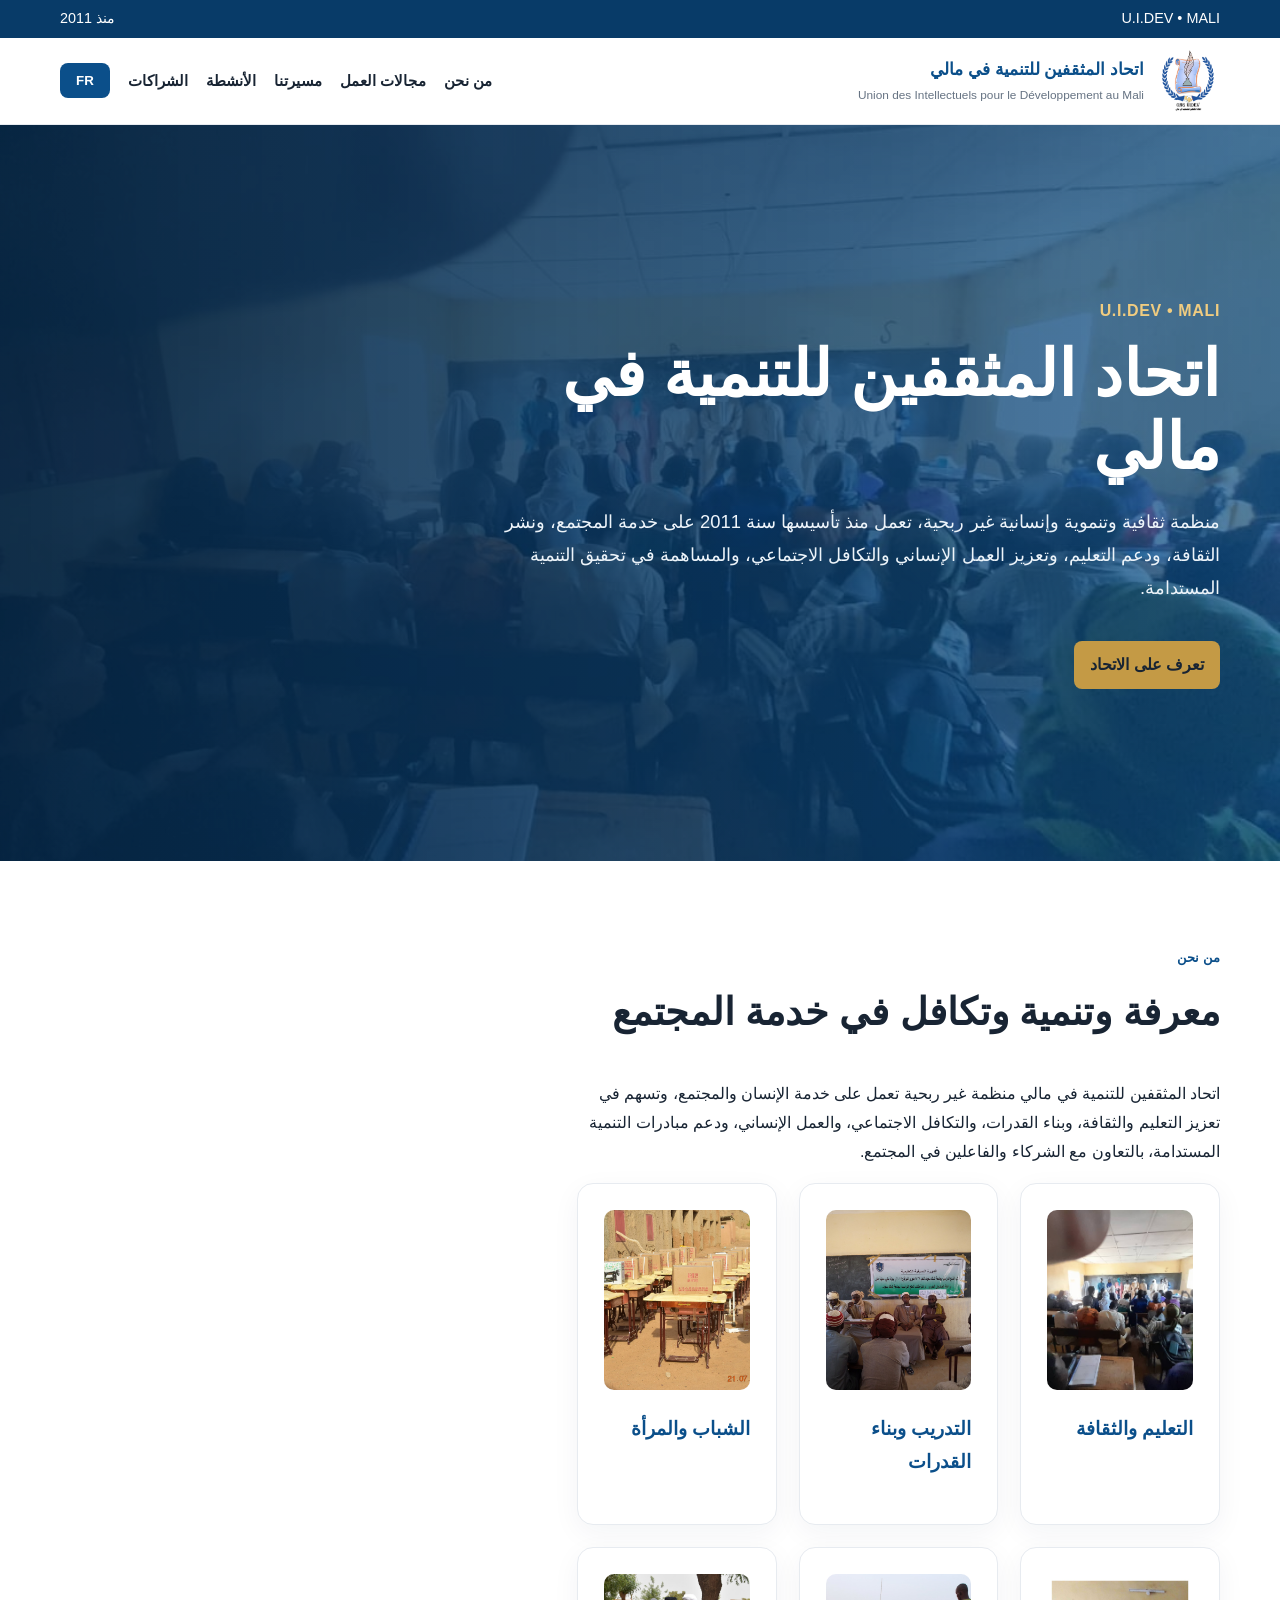
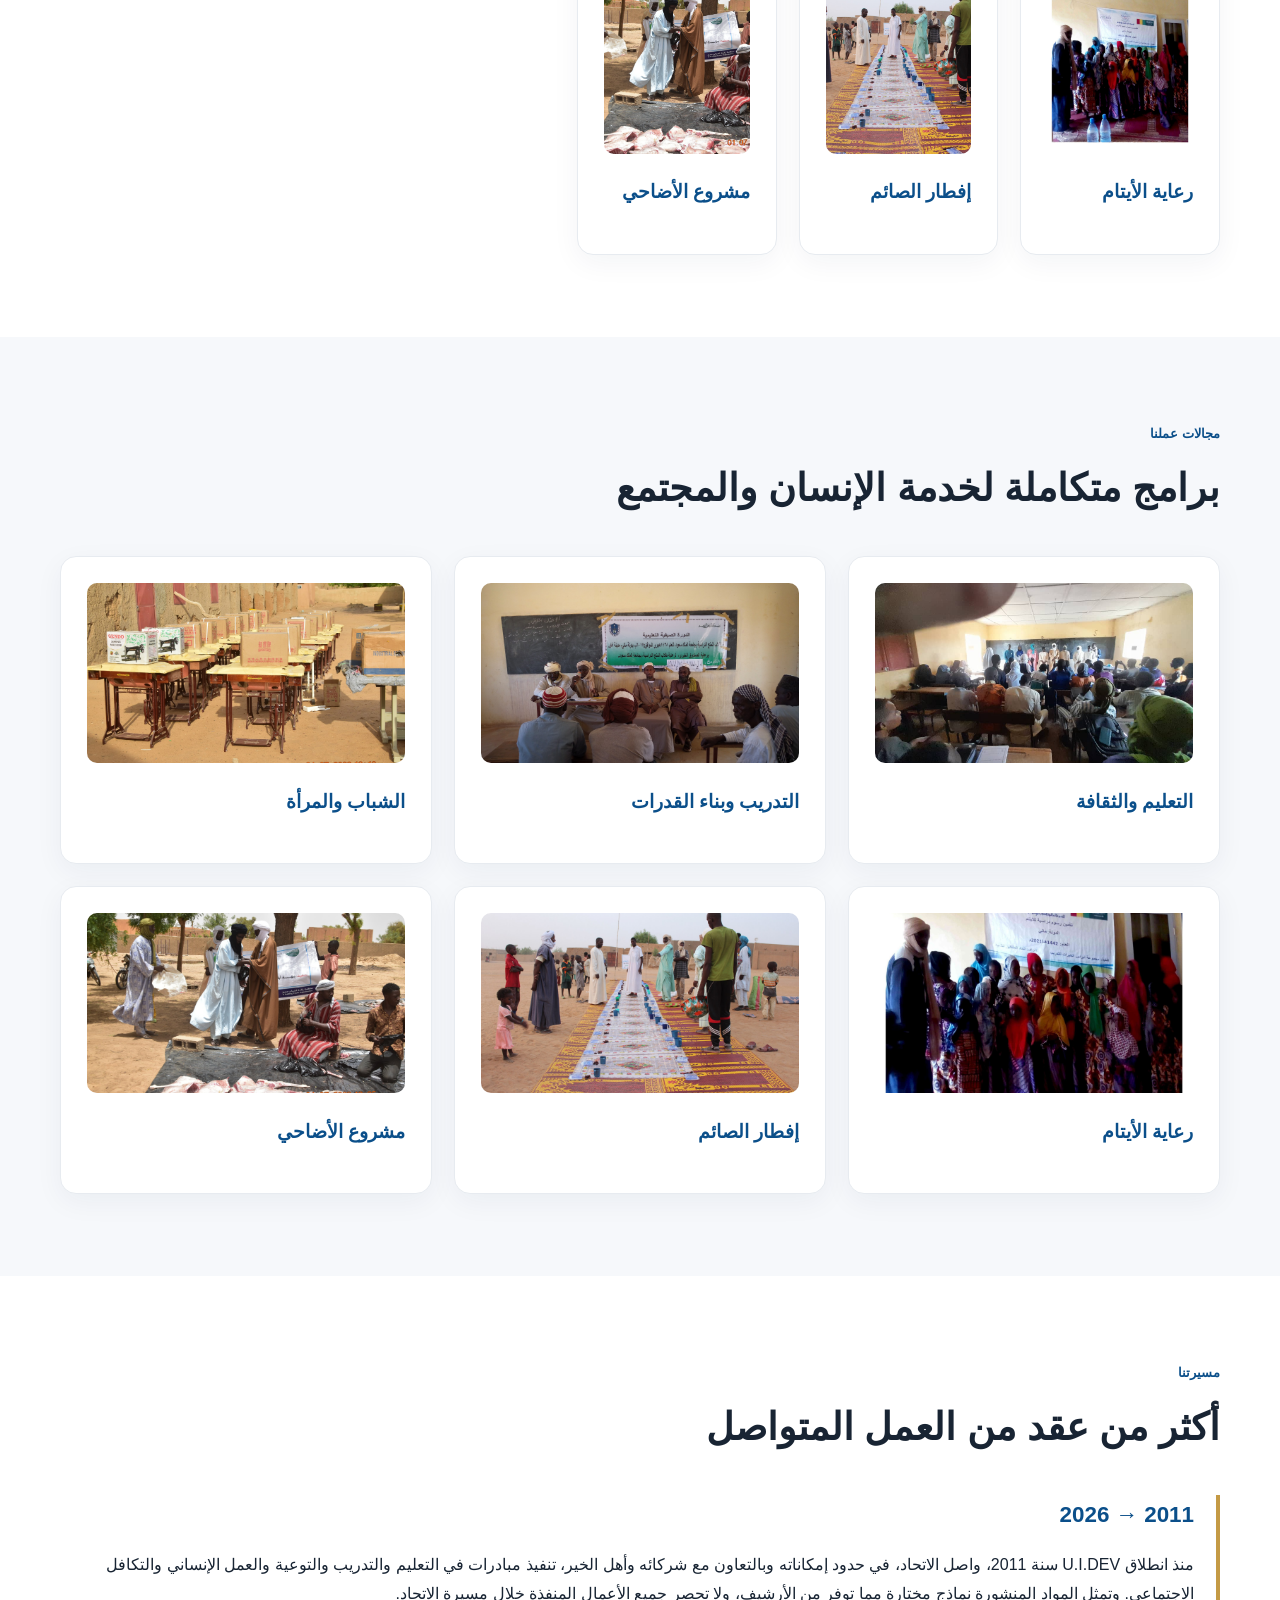
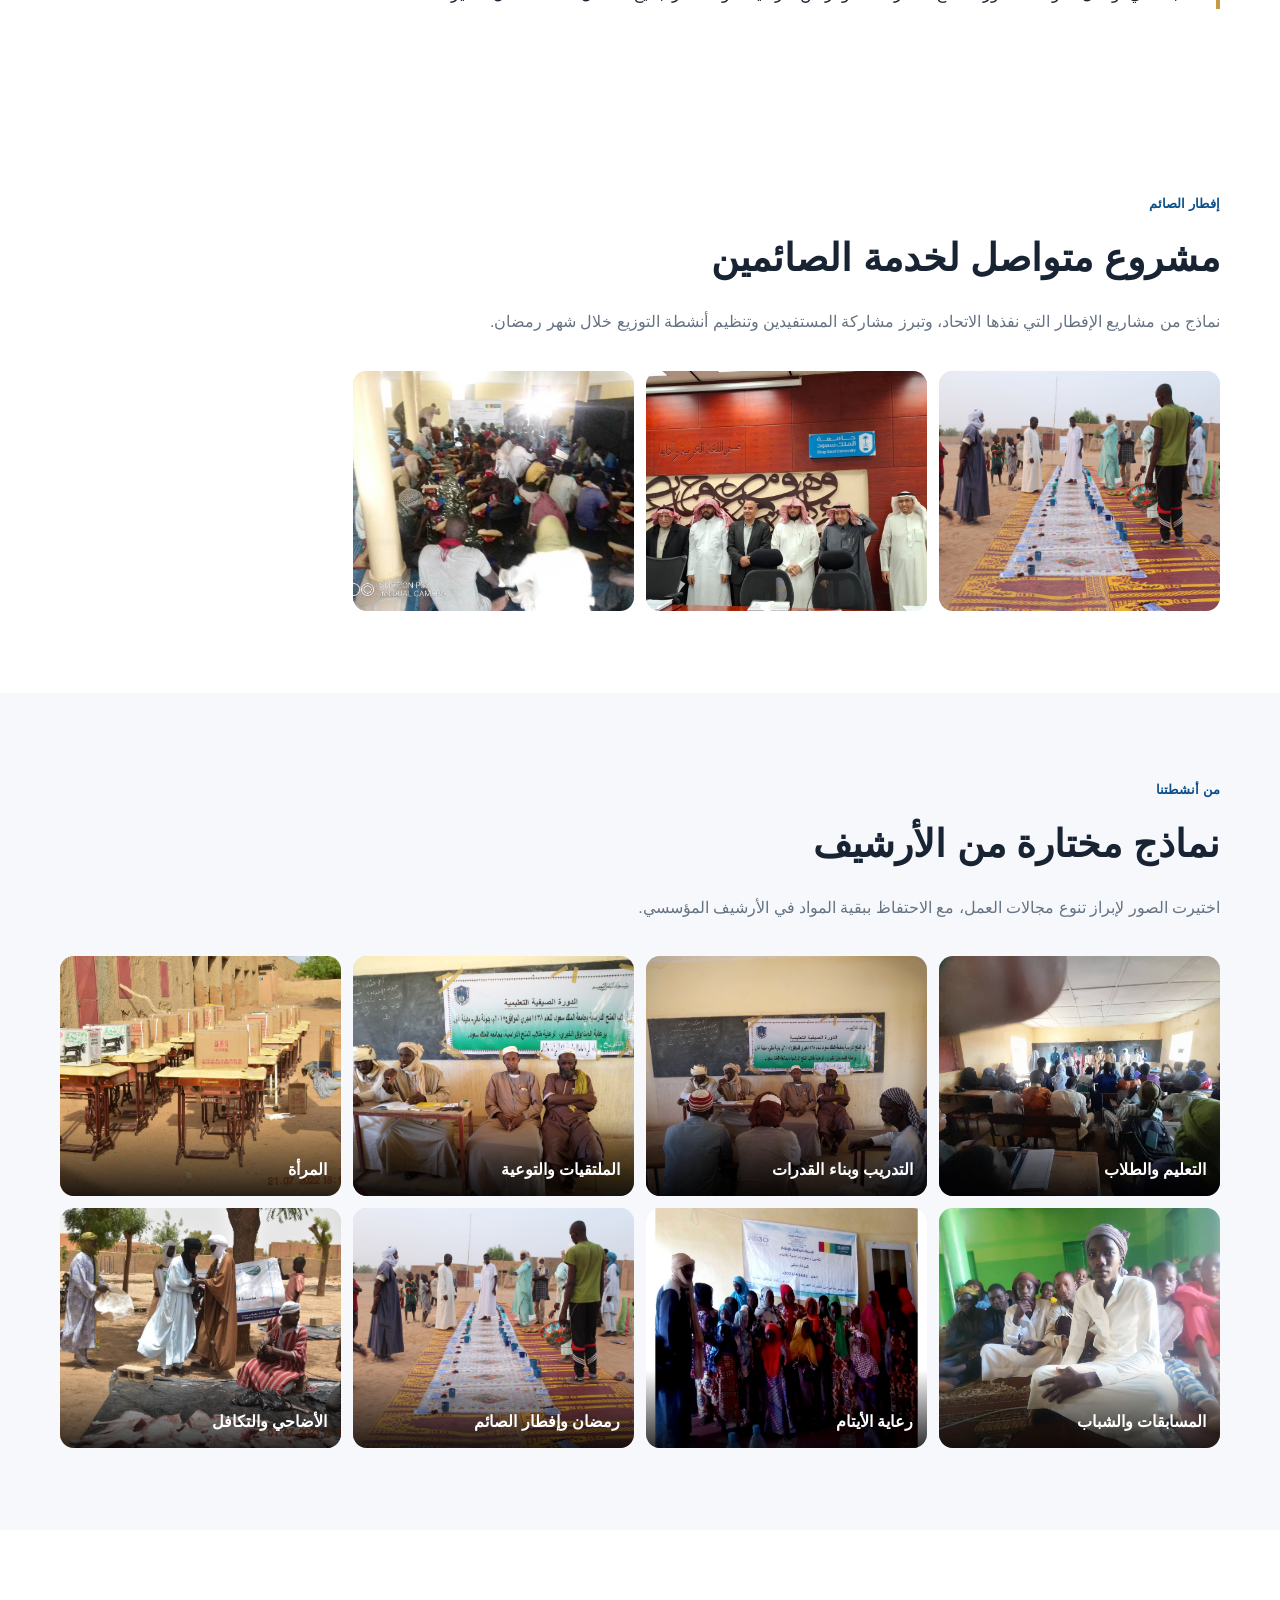
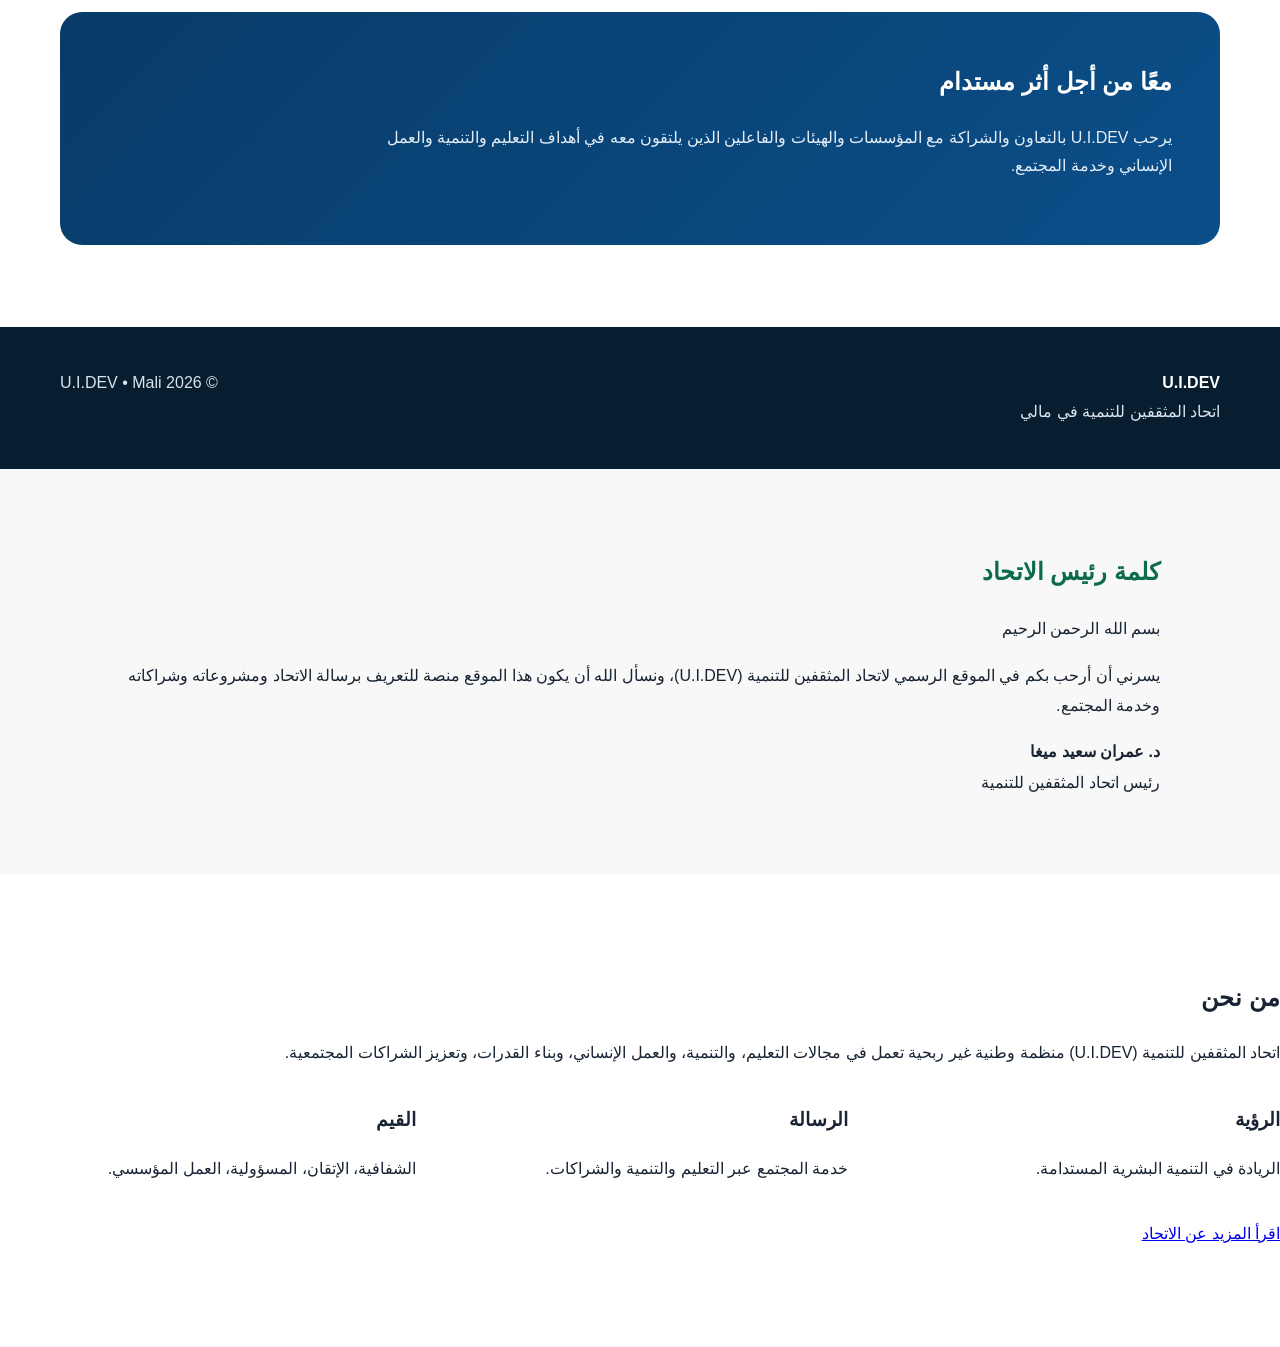
<file: index.html>
<!doctype html>
<html lang="ar" dir="rtl"><head><meta charset="utf-8"><meta name="viewport" content="width=device-width,initial-scale=1">
<title>اتحاد المثقفين للتنمية في مالي | U.I.DEV</title>
<meta name="description" content="الموقع الرسمي لاتحاد المثقفين للتنمية في مالي U.I.DEV — التعليم والثقافة والتنمية والعمل الإنساني منذ 2011.">
<link rel="stylesheet" href="style.css"><!-- Updated activity imagery: iftar & Eid al-Adha -->
</head><body>
<div class="top"><div class="wrap"><span>U.I.DEV • MALI</span><span data-ar="منذ 2011" data-fr="Depuis 2011">منذ 2011</span></div></div>
<header><div class="wrap nav"><div class="brand"><img src="logo.png" alt="شعار U.I.DEV"><div><strong data-ar="اتحاد المثقفين للتنمية في مالي" data-fr="Union des Intellectuels pour le Développement au Mali">اتحاد المثقفين للتنمية في مالي</strong><span>Union des Intellectuels pour le Développement au Mali</span></div></div>
<nav><a href="#about" data-ar="من نحن" data-fr="À propos">من نحن</a><a href="#fields" data-ar="مجالات العمل" data-fr="Domaines">مجالات العمل</a><a href="#journey" data-ar="مسيرتنا" data-fr="Parcours">مسيرتنا</a><a href="#gallery" data-ar="الأنشطة" data-fr="Activités">الأنشطة</a><a href="#partners" data-ar="الشراكات" data-fr="Partenariats">الشراكات</a><button class="lang" id="lang">FR</button></nav></div></header>

<section class="hero"><div class="wrap"><div class="content"><div class="eyebrow">U.I.DEV • MALI</div>
<h1 data-ar="اتحاد المثقفين للتنمية في مالي" data-fr="Union des Intellectuels pour le Développement au Mali">اتحاد المثقفين للتنمية في مالي</h1>
<p data-ar="منظمة ثقافية وتنموية وإنسانية غير ربحية، تعمل منذ تأسيسها سنة 2011 على خدمة المجتمع، ونشر الثقافة، ودعم التعليم، وتعزيز العمل الإنساني والتكافل الاجتماعي، والمساهمة في تحقيق التنمية المستدامة." data-fr="Organisation culturelle, de développement et humanitaire à but non lucratif, engagée depuis sa création en 2011 dans la promotion de la culture, l’éducation, l’action humanitaire, la solidarité sociale et le développement durable.">منظمة ثقافية وتنموية وإنسانية غير ربحية، تعمل منذ تأسيسها سنة 2011 على خدمة المجتمع، ونشر الثقافة، ودعم التعليم، وتعزيز العمل الإنساني والتكافل الاجتماعي، والمساهمة في تحقيق التنمية المستدامة.</p>
<a class="btn" href="#about" data-ar="تعرف على الاتحاد" data-fr="Découvrir l’Union">تعرف على الاتحاد</a></div></div></section>

<section id="about"><div class="wrap about"><div><div class="section-head"><small data-ar="من نحن" data-fr="À propos">من نحن</small><h2 data-ar="معرفة وتنمية وتكافل في خدمة المجتمع" data-fr="Savoir, développement et solidarité au service de la communauté">معرفة وتنمية وتكافل في خدمة المجتمع</h2></div>
<p data-ar="اتحاد المثقفين للتنمية في مالي منظمة غير ربحية تعمل على خدمة الإنسان والمجتمع، وتسهم في تعزيز التعليم والثقافة، وبناء القدرات، والتكافل الاجتماعي، والعمل الإنساني، ودعم مبادرات التنمية المستدامة، بالتعاون مع الشركاء والفاعلين في المجتمع." data-fr="L’Union des Intellectuels pour le Développement au Mali est une organisation à but non lucratif qui agit au service des personnes et des communautés à travers l’éducation, la culture, le renforcement des capacités, la solidarité sociale, l’action humanitaire et les initiatives de développement durable.">اتحاد المثقفين للتنمية في مالي منظمة غير ربحية تعمل على خدمة الإنسان والمجتمع، وتسهم في تعزيز التعليم والثقافة، وبناء القدرات، والتكافل الاجتماعي، والعمل الإنساني، ودعم مبادرات التنمية المستدامة، بالتعاون مع الشركاء والفاعلين في المجتمع.</p>
<div class="grid">
<div class="card"><img src="gallery_education.jpg" alt=""><h3 data-ar="التعليم والثقافة" data-fr="Éducation et culture">التعليم والثقافة</h3></div>
<div class="card"><img src="gallery_training.jpg" alt=""><h3 data-ar="التدريب وبناء القدرات" data-fr="Formation et renforcement des capacités">التدريب وبناء القدرات</h3></div>
<div class="card"><img src="gallery_women.jpg" alt=""><h3 data-ar="الشباب والمرأة" data-fr="Jeunesse et femmes">الشباب والمرأة</h3></div>
<div class="card"><img src="gallery_orphans.jpg" alt=""><h3 data-ar="رعاية الأيتام" data-fr="Prise en charge des orphelins">رعاية الأيتام</h3></div>
<div class="card"><img src="gallery_iftar.jpg" alt=""><h3 data-ar="إفطار الصائم" data-fr="Repas d’Iftar pour les jeûneurs">إفطار الصائم</h3></div>
<div class="card"><img src="gallery_adha.jpg" alt=""><h3 data-ar="مشروع الأضاحي" data-fr="Projet de sacrifice d’al-Adha">مشروع الأضاحي</h3></div>
</div></div></section>

<section id="fields" class="soft"><div class="wrap"><div class="section-head"><small data-ar="مجالات عملنا" data-fr="Nos domaines d’intervention">مجالات عملنا</small><h2 data-ar="برامج متكاملة لخدمة الإنسان والمجتمع" data-fr="Des programmes intégrés au service des communautés">برامج متكاملة لخدمة الإنسان والمجتمع</h2></div>
<div class="grid">
<div class="card"><img src="gallery_education.jpg" alt=""><h3 data-ar="التعليم والثقافة" data-fr="Éducation et culture">التعليم والثقافة</h3></div>
<div class="card"><img src="gallery_training.jpg" alt=""><h3 data-ar="التدريب وبناء القدرات" data-fr="Formation et renforcement des capacités">التدريب وبناء القدرات</h3></div>
<div class="card"><img src="gallery_women.jpg" alt=""><h3 data-ar="الشباب والمرأة" data-fr="Jeunesse et femmes">الشباب والمرأة</h3></div>
<div class="card"><img src="gallery_orphans.jpg" alt=""><h3 data-ar="رعاية الأيتام" data-fr="Prise en charge des orphelins">رعاية الأيتام</h3></div>
<div class="card"><img src="gallery_iftar.jpg" alt=""><h3 data-ar="إفطار الصائم" data-fr="Repas d’Iftar pour les jeûneurs">إفطار الصائم</h3></div>
<div class="card"><img src="gallery_adha.jpg" alt=""><h3 data-ar="مشروع الأضاحي" data-fr="Projet de sacrifice d’al-Adha">مشروع الأضاحي</h3></div>
</div></div></section>

<section id="journey"><div class="wrap"><div class="section-head"><small data-ar="مسيرتنا" data-fr="Notre parcours">مسيرتنا</small><h2 data-ar="أكثر من عقد من العمل المتواصل" data-fr="Plus d’une décennie d’engagement continu">أكثر من عقد من العمل المتواصل</h2></div>
<div class="timeline"><strong>2011 → 2026</strong><p data-ar="منذ انطلاق U.I.DEV سنة 2011، واصل الاتحاد، في حدود إمكاناته وبالتعاون مع شركائه وأهل الخير، تنفيذ مبادرات في التعليم والتدريب والتوعية والعمل الإنساني والتكافل الاجتماعي. وتمثل المواد المنشورة نماذج مختارة مما توفر من الأرشيف، ولا تحصر جميع الأعمال المنفذة خلال مسيرة الاتحاد." data-fr="Depuis son lancement en 2011, U.I.DEV poursuit, selon ses moyens et avec l’appui de ses partenaires et bienfaiteurs, des initiatives dans l’éducation, la formation, la sensibilisation, l’action humanitaire et la solidarité sociale. Les contenus publiés présentent une sélection des archives disponibles et ne constituent pas un inventaire exhaustif de toutes les actions réalisées.">منذ انطلاق U.I.DEV سنة 2011، واصل الاتحاد، في حدود إمكاناته وبالتعاون مع شركائه وأهل الخير، تنفيذ مبادرات في التعليم والتدريب والتوعية والعمل الإنساني والتكافل الاجتماعي. وتمثل المواد المنشورة نماذج مختارة مما توفر من الأرشيف، ولا تحصر جميع الأعمال المنفذة خلال مسيرة الاتحاد.</p></div></div></section>


<section id="iftar-feature">
<div class="wrap">
<div class="section-head">
<small data-ar="إفطار الصائم" data-fr="Iftar du Ramadan">إفطار الصائم</small>
<h2 data-ar="مشروع متواصل لخدمة الصائمين" data-fr="Un programme continu au service des jeûneurs">مشروع متواصل لخدمة الصائمين</h2>
<p data-ar="نماذج من مشاريع الإفطار التي نفذها الاتحاد، وتبرز مشاركة المستفيدين وتنظيم أنشطة التوزيع خلال شهر رمضان." data-fr="Quelques images des projets d’Iftar réalisés par l’Union, illustrant la participation des bénéficiaires et l’organisation des distributions pendant le Ramadan.">نماذج من مشاريع الإفطار التي نفذها الاتحاد، وتبرز مشاركة المستفيدين وتنظيم أنشطة التوزيع خلال شهر رمضان.</p>
</div>
<div class="gallery"><div class="photo"><img loading="lazy" src="iftar_public_1.jpg" alt="إفطار الصائم - جانب من حضور المستفيدين"></div><div class="photo"><img loading="lazy" src="iftar_public_2.jpg" alt="مشروع الإفطار - حضور وتوزيع"></div><div class="photo"><img loading="lazy" src="iftar_public_3.jpg" alt="رمضان - من أنشطة إفطار الصائم"></div></div>
</div>
</section>

<section id="gallery" class="soft"><div class="wrap"><div class="section-head"><small data-ar="من أنشطتنا" data-fr="Nos activités">من أنشطتنا</small><h2 data-ar="نماذج مختارة من الأرشيف" data-fr="Une sélection de nos archives">نماذج مختارة من الأرشيف</h2><p data-ar="اختيرت الصور لإبراز تنوع مجالات العمل، مع الاحتفاظ ببقية المواد في الأرشيف المؤسسي." data-fr="Les images sont sélectionnées pour illustrer la diversité de nos interventions, le reste étant conservé dans les archives institutionnelles.">اختيرت الصور لإبراز تنوع مجالات العمل، مع الاحتفاظ ببقية المواد في الأرشيف المؤسسي.</p></div>
<div class="gallery"><div class="photo"><img loading="lazy" src="gallery_education.jpg" alt="إفطار الصائم – مائدة جماعية"><span data-ar="التعليم والطلاب" data-fr="Éducation et étudiants">التعليم والطلاب</span></div><div class="photo"><img loading="lazy" src="gallery_training.jpg" alt="الإفطار الجاف – تجهيز وتوزيع"><span data-ar="التدريب وبناء القدرات" data-fr="Formation et capacités">التدريب وبناء القدرات</span></div><div class="photo"><img loading="lazy" src="gallery_awareness.jpg" alt="مشروع الأضاحي – أضاحٍ مخصصة للمستفيدين"><span data-ar="الملتقيات والتوعية" data-fr="Rencontres et sensibilisation">الملتقيات والتوعية</span></div><div class="photo"><img loading="lazy" src="gallery_women.jpg" alt="مشروع الأضاحي – جانب من التجهيز"><span data-ar="المرأة" data-fr="Femmes">المرأة</span></div><div class="photo"><img loading="lazy" src="gallery_youth.jpg" alt="المسابقات والشباب"><span data-ar="المسابقات والشباب" data-fr="Jeunesse et concours">المسابقات والشباب</span></div><div class="photo"><img loading="lazy" src="gallery_orphans.jpg" alt="رعاية الأيتام"><span data-ar="رعاية الأيتام" data-fr="Soutien aux orphelins">رعاية الأيتام</span></div><div class="photo"><img loading="lazy" src="gallery_iftar.jpg" alt="رمضان وإفطار الصائم"><span data-ar="رمضان وإفطار الصائم" data-fr="Ramadan et solidarité">رمضان وإفطار الصائم</span></div><div class="photo"><img loading="lazy" src="gallery_adha.jpg" alt="الأضاحي والتكافل"><span data-ar="الأضاحي والتكافل" data-fr="Solidarité sociale">الأضاحي والتكافل</span></div></div></div></section>

<section id="partners"><div class="wrap"><div class="cta"><h2 data-ar="معًا من أجل أثر مستدام" data-fr="Ensemble pour un impact durable">معًا من أجل أثر مستدام</h2><p data-ar="يرحب U.I.DEV بالتعاون والشراكة مع المؤسسات والهيئات والفاعلين الذين يلتقون معه في أهداف التعليم والتنمية والعمل الإنساني وخدمة المجتمع." data-fr="U.I.DEV accueille les partenariats avec les institutions, organisations et acteurs partageant ses objectifs dans l’éducation, le développement, l’action humanitaire et le service communautaire.">يرحب U.I.DEV بالتعاون والشراكة مع المؤسسات والهيئات والفاعلين الذين يلتقون معه في أهداف التعليم والتنمية والعمل الإنساني وخدمة المجتمع.</p></div></div></section>

<footer><div class="wrap footer"><div><strong>U.I.DEV</strong><br><span data-ar="اتحاد المثقفين للتنمية في مالي" data-fr="Union des Intellectuels pour le Développement au Mali">اتحاد المثقفين للتنمية في مالي</span></div><div>© 2026 U.I.DEV • Mali</div></div></footer>
<script>
let current="ar";const b=document.getElementById("lang");b.onclick=()=>{current=current==="ar"?"fr":"ar";document.documentElement.lang=current;document.documentElement.dir=current==="ar"?"rtl":"ltr";document.querySelectorAll("[data-ar]").forEach(el=>el.textContent=el.dataset[current]);b.textContent=current==="ar"?"FR":"AR";};
</script>
<section class="president-message">
<div class="pm-container">
<div class="pm-photo"></div>
<div class="pm-text">
<h2>كلمة رئيس الاتحاد</h2>
<p>بسم الله الرحمن الرحيم</p>
<p>يسرني أن أرحب بكم في الموقع الرسمي لاتحاد المثقفين للتنمية (U.I.DEV)، ونسأل الله أن يكون هذا الموقع منصة للتعريف برسالة الاتحاد ومشروعاته وشراكاته وخدمة المجتمع.</p>
<p><strong>د. عمران سعيد ميغا</strong><br>رئيس اتحاد المثقفين للتنمية</p>
</div></div></section>


<section id="about-preview" class="section">
<div class="container">
<h2>من نحن</h2>
<p>اتحاد المثقفين للتنمية (U.I.DEV) منظمة وطنية غير ربحية تعمل في مجالات التعليم، والتنمية، والعمل الإنساني، وبناء القدرات، وتعزيز الشراكات المجتمعية.</p>
<div class="cards" style="display:grid;grid-template-columns:repeat(auto-fit,minmax(220px,1fr));gap:16px">
<div><h3>الرؤية</h3><p>الريادة في التنمية البشرية المستدامة.</p></div>
<div><h3>الرسالة</h3><p>خدمة المجتمع عبر التعليم والتنمية والشراكات.</p></div>
<div><h3>القيم</h3><p>الشفافية، الإتقان، المسؤولية، العمل المؤسسي.</p></div>
</div>
<p style="margin-top:20px"><a href="about.html">اقرأ المزيد عن الاتحاد</a></p>
</div></section>

</body></html>
</file>
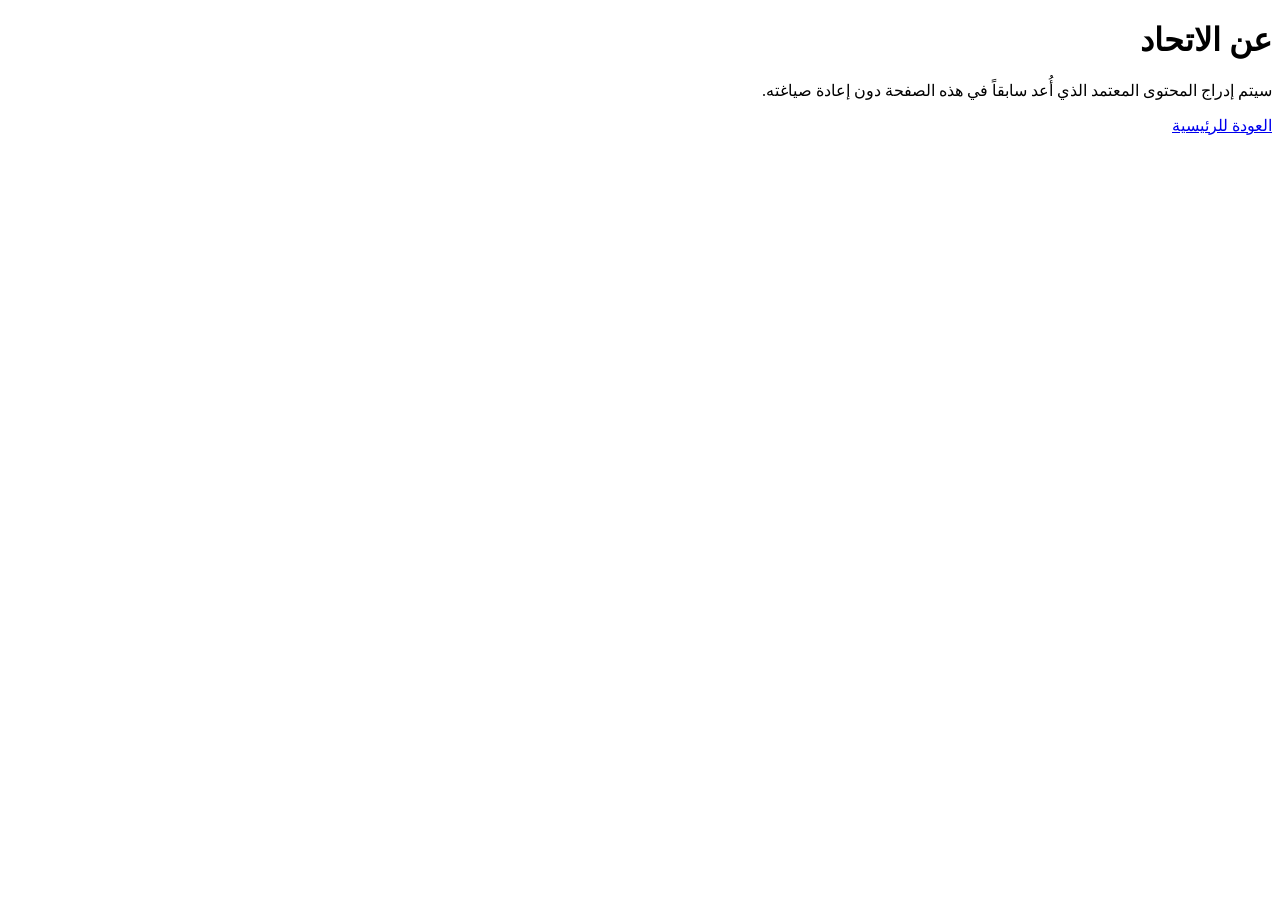
<file: about.html>
<!doctype html><html lang='ar' dir='rtl'><head><meta charset='utf-8'><title>عن الاتحاد</title></head><body><h1>عن الاتحاد</h1><p>سيتم إدراج المحتوى المعتمد الذي أُعد سابقاً في هذه الصفحة دون إعادة صياغته.</p><p><a href='index.html'>العودة للرئيسية</a></p></body></html>
</file>
<file: style.css>
:root{--blue:#0b4f8a;--blue2:#083b68;--gold:#c49a45;--ink:#182433;--muted:#667383;--bg:#f6f8fb;--white:#fff;--line:#e7ebf0}
*{box-sizing:border-box}html{scroll-behavior:smooth}body{margin:0;font-family:"Segoe UI",Tahoma,Arial,sans-serif;color:var(--ink);background:#fff;line-height:1.8}
.wrap{width:min(1160px,92%);margin:auto}.top{background:var(--blue2);color:#fff;font-size:.9rem}.top .wrap{display:flex;justify-content:space-between;padding:6px 0}
header{position:sticky;top:0;z-index:20;background:rgba(255,255,255,.96);border-bottom:1px solid var(--line);backdrop-filter:blur(10px)}
.nav{min-height:86px;display:flex;align-items:center;justify-content:space-between;gap:24px}.brand{display:flex;align-items:center;gap:12px}.brand img{width:64px;height:64px;object-fit:contain}.brand strong{display:block;color:var(--blue);font-size:1.05rem}.brand span{display:block;font-size:.74rem;color:var(--muted)}
nav{display:flex;align-items:center;gap:18px;flex-wrap:wrap}nav a{color:var(--ink);text-decoration:none;font-weight:600;font-size:.92rem}button,.btn{border:0;border-radius:8px;padding:10px 16px;font-weight:700;cursor:pointer}.lang{background:var(--blue);color:#fff}
.hero{min-height:610px;display:flex;align-items:center;position:relative;background:linear-gradient(90deg,rgba(5,37,67,.94),rgba(11,79,138,.70)),url('hero.jpg') center/cover no-repeat;color:#fff}
.hero .content{max-width:760px;padding:90px 0}.eyebrow{color:#f0cc80;font-weight:800;letter-spacing:.04em}.hero h1{font-size:clamp(2.4rem,5vw,4.5rem);line-height:1.15;margin:12px 0 20px}.hero p{font-size:1.15rem;max-width:720px;color:#edf4fa}.btn{display:inline-block;background:var(--gold);color:#182433;text-decoration:none;margin-top:18px}
section{padding:82px 0}.soft{background:var(--bg)}.section-head{max-width:760px;margin-bottom:34px}.section-head small{color:var(--blue);font-weight:800}.section-head h2{font-size:clamp(1.8rem,3vw,2.7rem);margin:5px 0}.section-head p{color:var(--muted)}
.grid{display:grid;grid-template-columns:repeat(3,1fr);gap:22px}.card{background:#fff;border:1px solid var(--line);border-radius:16px;padding:26px;box-shadow:0 8px 28px rgba(25,45,70,.05)}.card h3{color:var(--blue);margin-top:0}.icon{font-size:1.7rem}
.about{display:grid;grid-template-columns:1.15fr .85fr;gap:42px;align-items:center}.about-logo{text-align:center}.about-logo img{width:min(340px,80%);filter:drop-shadow(0 14px 28px rgba(0,0,0,.10))}
.timeline{border-inline-start:4px solid var(--gold);padding-inline-start:22px}.timeline strong{color:var(--blue);font-size:1.4rem}
.gallery{display:grid;grid-template-columns:repeat(4,1fr);gap:12px}.photo{position:relative;min-height:240px;border-radius:14px;overflow:hidden;background:#ddd}.photo img{width:100%;height:100%;position:absolute;object-fit:cover}.photo span{position:absolute;inset:auto 0 0;background:linear-gradient(transparent,rgba(0,0,0,.82));color:#fff;padding:38px 14px 12px;font-weight:700}
.cta{background:linear-gradient(135deg,var(--blue2),var(--blue));color:#fff;border-radius:22px;padding:48px}.cta h2{margin-top:0}.cta p{color:#e5eef6;max-width:800px}
footer{background:#071d30;color:#d9e4ed;padding:42px 0}.footer{display:flex;justify-content:space-between;gap:30px;flex-wrap:wrap}.footer strong{color:#fff}
.note{font-size:.9rem;color:var(--muted)}
@media(max-width:900px){.grid{grid-template-columns:1fr 1fr}.gallery{grid-template-columns:1fr 1fr}.about{grid-template-columns:1fr}nav a{display:none}.brand span{display:none}}
@media(max-width:560px){.grid,.gallery{grid-template-columns:1fr}.hero{min-height:560px}.nav{min-height:74px}.brand img{width:52px;height:52px}.hero .content{padding:70px 0}section{padding:60px 0}}

.president-message{padding:60px 20px;background:#f8f8f8}.pm-container{display:flex;gap:30px;align-items:center;max-width:1100px;margin:auto}.pm-photo img{max-width:280px;border-radius:12px}.pm-text h2{color:#0b6b4b}.pm-text{line-height:1.9}@media(max-width:768px){.pm-container{flex-direction:column}}

.card img{width:100%;height:180px;object-fit:cover;border-radius:10px;margin-bottom:12px}
</file>
